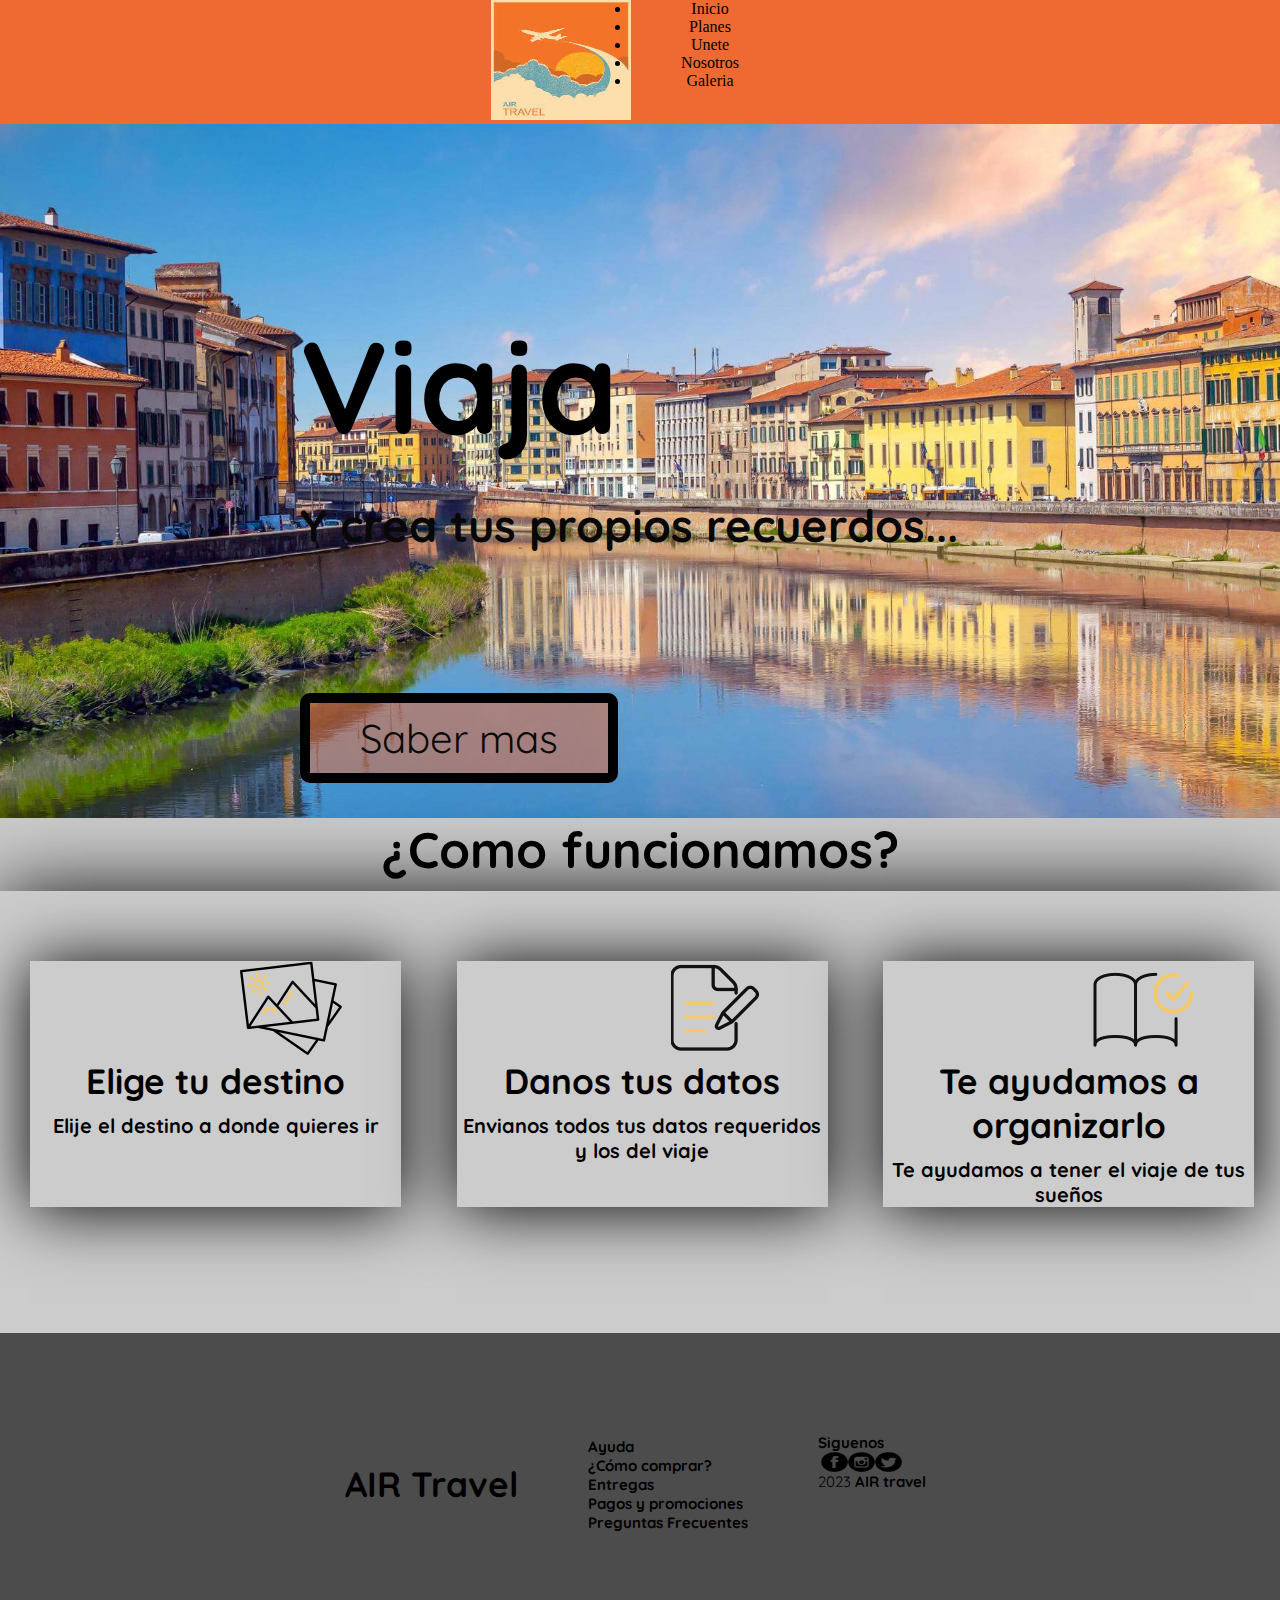
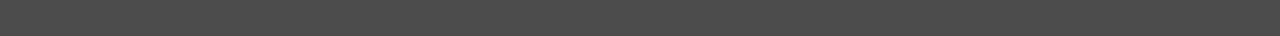
<file: index.html>
<!DOCTYPE html>
<html lang="es">

<head>
    <meta charset="UTF-8">
    <meta http-equiv="X-UA-Compatible" content="IE=edge">
    <meta name="viewport" content="width=device-width, initial-scale=1.0">
    <title>Desarrollo web clase 2 </title></style>
    <!-- Etiquetas para el seo -->
    <!-- Primary Meta Tags -->
<title>AIR Travel Official web</title>
<meta name="title" content="Meta Tags — Preview, Edit and Generate">
<meta name="description" content="Bienvenido a la agencia de vuelos que cumple a tus sueños de viajar">

<!-- Open Graph / Facebook -->
<meta property="og:type" content="website">
<meta property="og:url" content="https://turrako.github.io/PreEntrega3-Kobelt/">
<meta property="og:title" content="Meta Tags — Preview, Edit and Generate">
<meta property="og:description" content="With Meta Tags you can edit and experiment with your content then preview how your webpage will look on Google, Facebook, Twitter and more!">
<meta property="og:image" content="C:\Users\Intel\Desktop\Aplicaciones\Proyecto coder-Bruno Kobelt\Multimedia\status.jpg">

<!-- Twitter -->
<meta property="twitter:card" content="summary_large_image">
<meta property="twitter:url" content="https://turrako.github.io/PreEntrega3-Kobelt/">
<meta property="twitter:title" content="Meta Tags — Preview, Edit and Generate">
<meta property="twitter:description" content="With Meta Tags you can edit and experiment with your content then preview how your webpage will look on Google, Facebook, Twitter and more!">
<meta property="twitter:image" content="C:\Users\Intel\Desktop\Aplicaciones\Proyecto coder-Bruno Kobelt\Multimedia\status.jpg">
    <!-- Link bootstrap -->
    <link href="https://cdn.jsdelivr.net/npm/bootstrap@5.3.0-alpha2/dist/css/bootstrap.min.css" rel="stylesheet" integrity="sha384-aFq/bzH65dt+w6FI2ooMVUpc+21e0SRygnTpmBvdBgSdnuTN7QbdgL+OapgHtvPp" crossorigin="anonymous">
    <!-- Link css -->
    <link rel="stylesheet" href="css/style.css">
     <!--Link Fonts-->
     <link href="https://fonts.googleapis.com/css2?family=Quicksand&display=swap" rel="stylesheet">
</head>

<body>
    <header><!--ETIQUETA DE ENCABEZADO-->
        <nav class="navbar navbar-expand-lg">
                <div class="logo">
                  <a class="navbar-brand" href="#">
                    <img src="Multimedia/sas.png" alt="Bootstrap" width="140" height="120">
                  </a>
                </div>
              <button class="navbar-toggler" type="button" data-bs-toggle="collapse" data-bs-target="#navbarNavDropdown" aria-controls="navbarNavDropdown" aria-expanded="false" aria-label="Toggle navigation">
                <span class="navbar-toggler-icon"></span>
              </button>
              <div class="collapse navbar-collapse" id="navbarNavDropdown">
                <ul class="navbar-nav">
                  <li class="nav-item">
                    <a class="nav-link active" aria-current="page" href="index.html">Inicio</a>
                  </li>
                  <li class="nav-item">
                    <a class="nav-link" href="pages/contacto.html">Planes</a>
                  </li>
                  <li class="nav-item">
                    <a class="nav-link" href="pages/bootstrap.html">Unete</a>
                  </li>
                  <li class="nav-item">
                    <a class="nav-link" href="pages/about.html" >Nosotros</a>
                    <li class="nav-item">
                        <a class="nav-link" href="pages/productos.html" >Galeria</a>
                    </ul>
                  </li>
                </ul>
              </div>
            </div>
          </nav>
    
    </header>
            


    <main>    <!--ETIQUETAS DE TITULOS-->
  
        <section class="hero">
        
        <h1>Viaja</h1>
        <h2>Y crea tus propios recuerdos...</h2>

        <a href="Pages/about.html">     
            

                    <a href="file:///C:/Users/Intel/Desktop/Aplicaciones/Proyecto%20coder/pages/about.html" class="btn_2">Saber mas</a>
        </section >

    <div class="cards__2">
        
        <h2>¿Como funcionamos?</h2>
        
        
        <div class="cards">

        <div class="card">
            <img class="imagen" src="Multimedia/icon.png" width="102" height=94 alt="Adidas">
            <div class="card__body">
               <h3><a href="file:///C:/Users/Intel/Desktop/Aplicaciones/New%20folder/Pages/productos.html">Elige tu destino</a></h3>
                <h4>Elije el destino a donde quieres ir</h4>
            </div>
        </div>

        <div class="card">
            <img class="imagen-2" src="Multimedia/form.png" width="132" height=94 alt="Nike">
            <div class="card__body">
                <h3><a href="file:///C:/Users/Intel/Desktop/Aplicaciones/New%20folder/Pages/productos.html">Danos tus datos</a><h3>
                <h4>Envianos todos tus datos requeridos y los del viaje </h4>
            </div>
        </div>


        <div class="card">
            <img class="imagen" src="Multimedia/book.png" width="102" height=94 alt="Champions">
            <div class="card__body">
                <h3><a href="file:///C:/Users/Intel/Desktop/Aplicaciones/New%20folder/Pages/productos.html">Te ayudamos a organizarlo<a><h3>
                <h4>Te ayudamos a tener el viaje de tus sueños</h4>
            </div>
        </div>
    </div>
</div> 
        
    </main>

    <foote> <!--ETIQUETA PIE DE PAG-->
    <div class="grupo-1">
        <div class="box">
        <h2 class="title">
        
            AIR Travel
        
        </h2>
        </div>
        
        <div class="box">

            <h3>Ayuda</h3>
            <h4>¿Cómo comprar?</h4>
            <h4>Entregas</h4>
            <h4>Pagos y promociones</h4>
            <h4>Preguntas Frecuentes</h4>
  
        </div>
        
        <div class="box">

        <h3>Siguenos</h3>
        
        <div class="red-social">

            <img src="Multimedia/facebook.png"width="27" height=20 alt="facebook">
            <img src="Multimedia/instagram.png"width="27" height=20 alt="insta">
            <img src="Multimedia/Twitter.png"width="27" height=20 alt="twitter">


        </div>

        <div class="grupo-2">

            <small> 2023 <b>AIR travel</b></small>

        </div>
        </div>
    </div>

</footer>
</body>

</html>
</file>
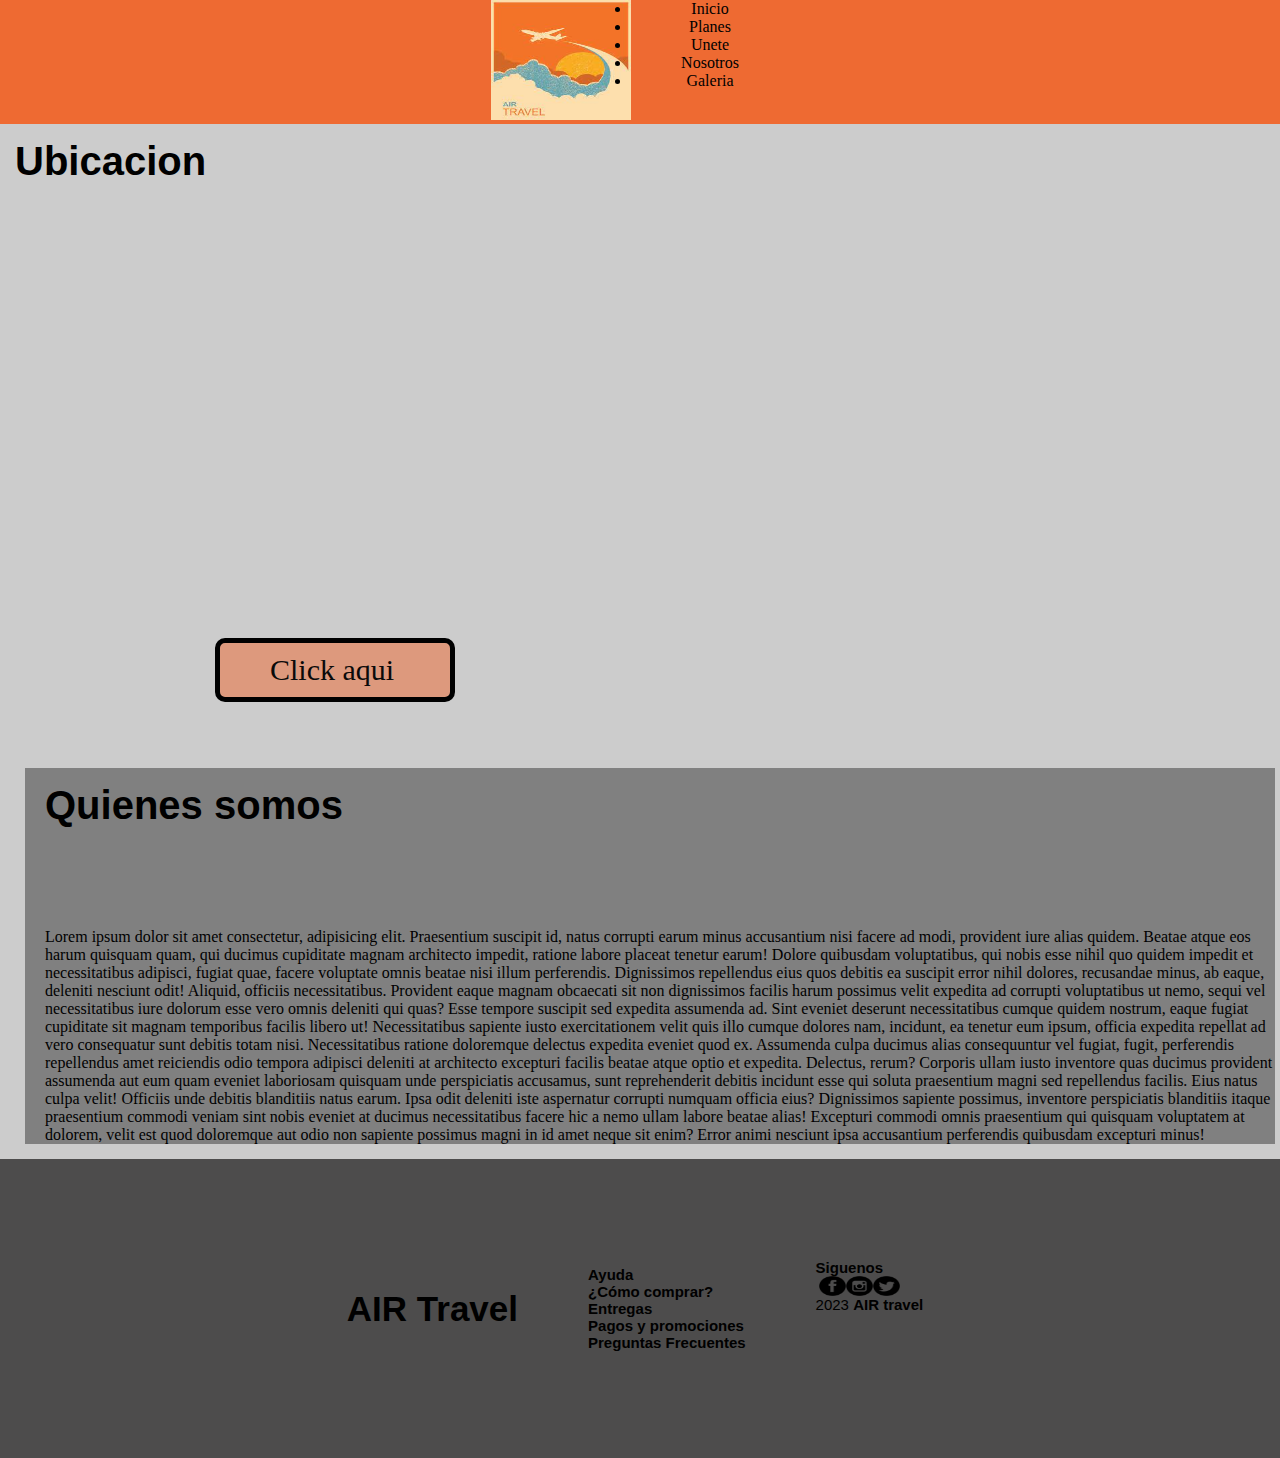
<file: pages/about.html>
<!DOCTYPE html>
<html lang="es">
<head>
    <meta charset="UTF-8">
    <meta http-equiv="X-UA-Compatible" content="IE=edge">
    <meta name="viewport" content="width=device-width, initial-scale=1.0">
    <title>Document</title>
        <!-- Link bootstrap -->
        <link href="https://cdn.jsdelivr.net/npm/bootstrap@5.3.0-alpha2/dist/css/bootstrap.min.css" rel="stylesheet" integrity="sha384-aFq/bzH65dt+w6FI2ooMVUpc+21e0SRygnTpmBvdBgSdnuTN7QbdgL+OapgHtvPp" crossorigin="anonymous">
    <!-- Link css -->
    <link rel="stylesheet" href="../css/style.css">

</head>
<header><!--ETIQUETA DE ENCABEZADO-->
        
    <nav class="navbar navbar-expand-lg">
        <div class="logo">
          <a class="navbar-brand" href="#">
            <img src="../Multimedia/sas.png" alt="Bootstrap" width="140" height="120">
          </a>
        </div>
      <button class="navbar-toggler" type="button" data-bs-toggle="collapse" data-bs-target="#navbarNavDropdown" aria-controls="navbarNavDropdown" aria-expanded="false" aria-label="Toggle navigation">
        <span class="navbar-toggler-icon"></span>
      </button>
      <div class="collapse navbar-collapse" id="navbarNavDropdown">
        <ul class="navbar-nav">
          <li class="nav-item">
            <a class="nav-link active" aria-current="page" href="../index.html">Inicio</a>
          </li>
          <li class="nav-item">
            <a class="nav-link" href="contacto.html">Planes</a>
          </li>
          <li class="nav-item">
            <a class="nav-link" href="bootstrap.html">Unete</a>
          </li>
          <li class="nav-item">
            <a class="nav-link" href="about.html" >Nosotros</a>
            <li class="nav-item">
                <a class="nav-link" href="productos.html" >Galeria</a>
            </ul>
          </li>
        </ul>
      </div>
    </div>
  </nav>
  

</header>

<main>
   


<section class="about">

    <div class="ubi">
    
        <h2>Ubicacion</h2>
        
            <iframe src="https://www.google.com/maps/embed?pb=!1m14!1m8!1m3!1d12019.470416609201!2d-71.298098!3d-41.1374161!3m2!1i1024!2i768!4f13.1!3m3!1m2!1s0x961a7b65ebf1a461%3A0xb6d5dd849475aca1!2sShopping%20Patagonia!5e0!3m2!1ses-419!2sar!4v1678888315996!5m2!1ses-419!2sar" width="600" height="450" style="border:0;" allowfullscreen="" loading="lazy" referrerpolicy="no-referrer-when-downgrade"></iframe>



            
        <a href="file:///C:/Users/Intel/Desktop/Aplicaciones/New%20folder/Pages/about.html" class="btn_3">Click aqui</a>
    </div>



    <div class="about__2">

        <h2>Quienes somos</h2>

        <p>Lorem ipsum dolor sit amet consectetur, adipisicing elit. Praesentium suscipit id, natus corrupti earum minus accusantium nisi facere ad modi, provident iure alias quidem. Beatae atque eos harum quisquam quam, qui ducimus cupiditate magnam architecto impedit, ratione labore placeat tenetur earum! Dolore quibusdam voluptatibus, qui nobis esse nihil quo quidem impedit et necessitatibus adipisci, fugiat quae, facere voluptate omnis beatae nisi illum perferendis. Dignissimos repellendus eius quos debitis ea suscipit error nihil dolores, recusandae minus, ab eaque, deleniti nesciunt odit! Aliquid, officiis necessitatibus. Provident eaque magnam obcaecati sit non dignissimos facilis harum possimus velit expedita ad corrupti voluptatibus ut nemo, sequi vel necessitatibus iure dolorum esse vero omnis deleniti qui quas? Esse tempore suscipit sed expedita assumenda ad. Sint eveniet deserunt necessitatibus cumque quidem nostrum, eaque fugiat cupiditate sit magnam temporibus facilis libero ut! Necessitatibus sapiente iusto exercitationem velit quis illo cumque dolores nam, incidunt, ea tenetur eum ipsum, officia expedita repellat ad vero consequatur sunt debitis totam nisi. Necessitatibus ratione doloremque delectus expedita eveniet quod ex. Assumenda culpa ducimus alias consequuntur vel fugiat, fugit, perferendis repellendus amet reiciendis odio tempora adipisci deleniti at architecto excepturi facilis beatae atque optio et expedita. Delectus, rerum? Corporis ullam iusto inventore quas ducimus provident assumenda aut eum quam eveniet laboriosam quisquam unde perspiciatis accusamus, sunt reprehenderit debitis incidunt esse qui soluta praesentium magni sed repellendus facilis. Eius natus culpa velit! Officiis unde debitis blanditiis natus earum. Ipsa odit deleniti iste aspernatur corrupti numquam officia eius? Dignissimos sapiente possimus, inventore perspiciatis blanditiis itaque praesentium commodi veniam sint nobis eveniet at ducimus necessitatibus facere hic a nemo ullam labore beatae alias! Excepturi commodi omnis praesentium qui quisquam voluptatem at dolorem, velit est quod doloremque aut odio non sapiente possimus magni in id amet neque sit enim? Error animi nesciunt ipsa accusantium perferendis quibusdam excepturi minus!</p>

    </div>

</section>

</main>



<foote> <!--ETIQUETA PIE DE PAG-->
    <div class="grupo-1">
        <div class="box">
        <h2 class="title">
        
            AIR Travel
        
        </h2>
        </div>
        
        <div class="box">

            <h3>Ayuda</h3>
            <h4>¿Cómo comprar?</h4>
            <h4>Entregas</h4>
            <h4>Pagos y promociones</h4>
            <h4>Preguntas Frecuentes</h4>
  
        </div>
        
        <div class="box">

        <h3>Siguenos</h3>
        
        <div class="red-social">

            <img src="../Multimedia/facebook.png"width="27" height=20 alt="facebook">
            <img src="../Multimedia/instagram.png"width="27" height=20 alt="insta">
            <img src="../Multimedia/Twitter.png"width="27" height=20 alt="twitter">


        </div>

        <div class="grupo-2">

            <small> 2023 <b>AIR travel</b></small>

        </div>
        </div>
    </div>

</footer>
</body>
</html>
</file>
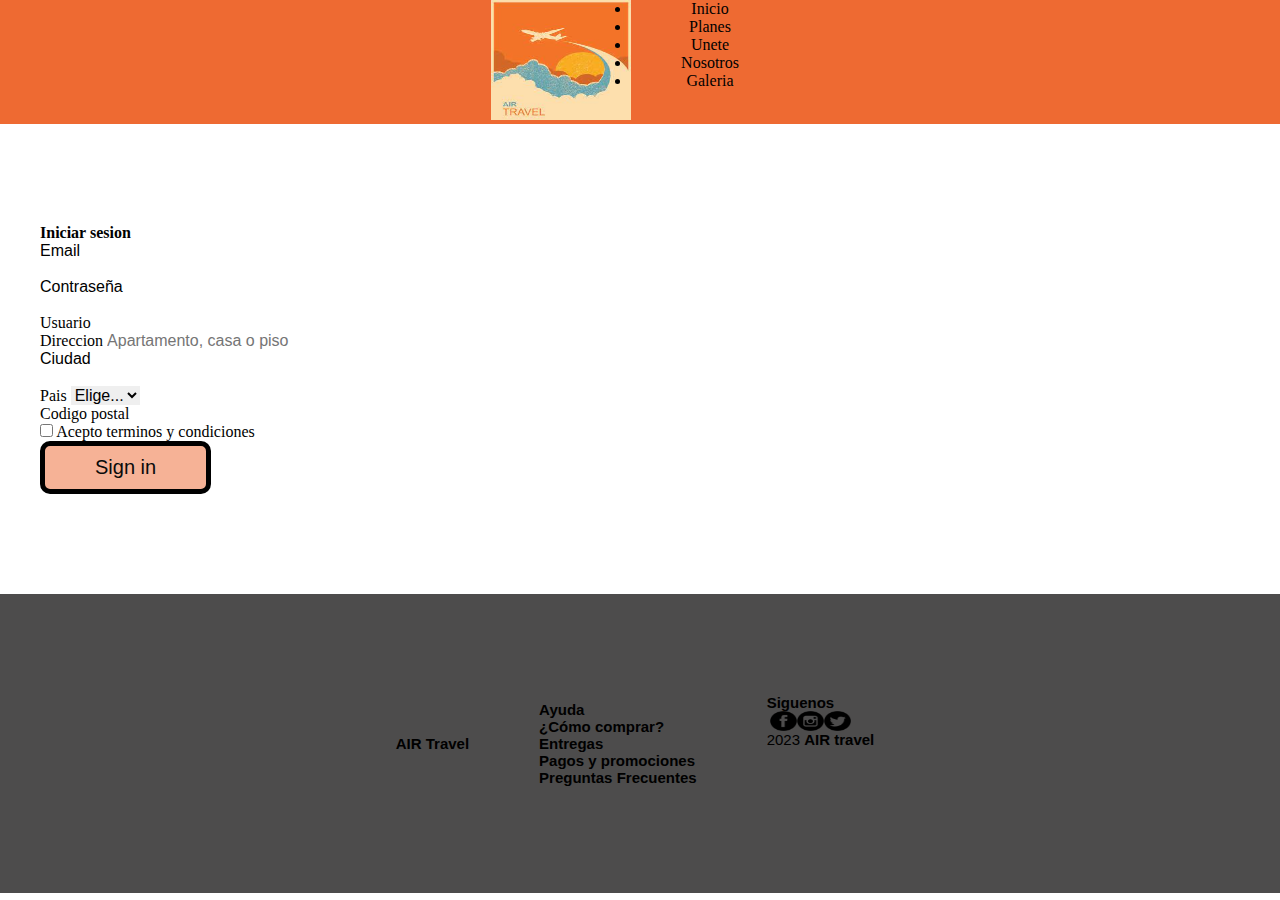
<file: pages/bootstrap.html>
<!DOCTYPE html>
<html lang="es">
<head>
   
    <meta charset="UTF-8">
    <meta http-equiv="X-UA-Compatible" content="IE=edge">
    <meta name="viewport" content="width=device-width, initial-scale=1.0">
    
    <!-- Link bootstrap -->
    <link href="https://cdn.jsdelivr.net/npm/bootstrap@5.3.0-alpha2/dist/css/bootstrap.min.css" rel="stylesheet" integrity="sha384-aFq/bzH65dt+w6FI2ooMVUpc+21e0SRygnTpmBvdBgSdnuTN7QbdgL+OapgHtvPp" crossorigin="anonymous">
    
    <!-- Link css -->
    <link rel="stylesheet" href="../css/style.css"> 
    
    <title>Document</title>

</head>

<body>
  <script src="https://cdn.jsdelivr.net/npm/bootstrap@5.3.0/dist/js/bootstrap.bundle.min.js" integrity="sha384-geWF76RCwLtnZ8qwWowPQNguL3RmwHVBC9FhGdlKrxdiJJigb/j/68SIy3Te4Bkz" crossorigin="anonymous"></script>

 
<header><!--ETIQUETA DE ENCABEZADO-->
      
  <nav class="navbar navbar-expand-lg">
    <div class="logo">
      <a class="navbar-brand" href="#">
        <img src="../Multimedia/sas.png" alt="Bootstrap" width="140" height="120">
      </a>
    </div>
  <button class="navbar-toggler" type="button" data-bs-toggle="collapse" data-bs-target="#navbarNavDropdown" aria-controls="navbarNavDropdown" aria-expanded="false" aria-label="Toggle navigation">
    <span class="navbar-toggler-icon"></span>
  </button>
  <div class="collapse navbar-collapse" id="navbarNavDropdown">
    <ul class="navbar-nav">
      <li class="nav-item">
        <a class="nav-link active" aria-current="page" href="../index.html">Inicio</a>
      </li>
      <li class="nav-item">
        <a class="nav-link" href="contacto.html">Planes</a>
      </li>
      <li class="nav-item">
        <a class="nav-link" href="bootstrap.html">Unete</a>
      </li>
      <li class="nav-item">
        <a class="nav-link" href="about.html" >Nosotros</a>
        <li class="nav-item">
            <a class="nav-link" href="productos.html" >Galeria</a>
        </ul>
      </li>
    </ul>
  </div>
</div>
</nav>

</header>
  
<main>
  

<form class="row g-3">

  <h1>Iniciar sesion</h1>


  <div class="col-md-6">
    <label for="inputEmail4" class="form-label">Email</label>
    <input type="email" class="form-control" id="inputEmail4">
  </div>
  <div class="col-md-6">
    <label for="inputPassword4" class="form-label">Contraseña</label>
    <input type="password" class="form-control" id="inputPassword4">
  </div>
  <div class="col-12">
    <label for="inputAddress" class="form-label">Usuario</label>
    <input type="text" class="form-control" id="inputCity" placeholder="">
  </div>
  <div class="col-12">
    <label for="inputAddress2" class="form-label">Direccion</label>
    <input type="text" class="form-control" id="inputAddress2" placeholder="Apartamento, casa o piso">
  </div>
  <div class="col-md-6">
    <label for="inputCity" class="form-label">Ciudad</label>
    <input type="text" class="form-control" id="inputCity">
  </div>
  <div class="col-md-4">
    <label for="inputState" class="form-label">Pais</label>
    <select id="inputState" class="form-select">
      <option selected>Elige...</option>
      <option>...</option>
    </select>
  </div>
  <div class="col-md-2">
    <label for="inputZip" class="form-label">Codigo postal</label>
    <input type="text" class="form-control" id="inputZip">
  </div>
  <div class="col-12">
    <div class="form-check">
      <input class="form-check-input" type="checkbox" id="gridCheck">
      <label class="form-check-label" for="gridCheck">
        Acepto terminos y condiciones
      </label>
    </div>
  </div>
  <div class="col-12">
    <button type="submit" class="btn btn-primary">Sign in</button>
  </div>
</form>
</main> 
</body>

<foote> <!--ETIQUETA PIE DE PAG-->
<div class="grupo-1">
    <div class="box">
    <h2 class="logo">
    
      AIR Travel
    
    </h2>
    </div>
    
    <div class="box">

        <h3>Ayuda</h3>
        <h4>¿Cómo comprar?</h4>
        <h4>Entregas</h4>
        <h4>Pagos y promociones</h4>
        <h4>Preguntas Frecuentes</h4>

    </div>
    
    <div class="box">

    <h3>Siguenos</h3>
    
    <div class="red-social">

        <img src="../Multimedia/facebook.png"width="27" height=20 alt="facebook">
        <img src="../Multimedia/instagram.png"width="27" height=20 alt="insta">
        <img src="../Multimedia/Twitter.png"width="27" height=20 alt="twitter">


    </div>

    <div class="grupo-2">

        <small> 2023 <b>AIR travel</b></small>

    </div>
    </div>
</div>

</footer>
</html>
</file>
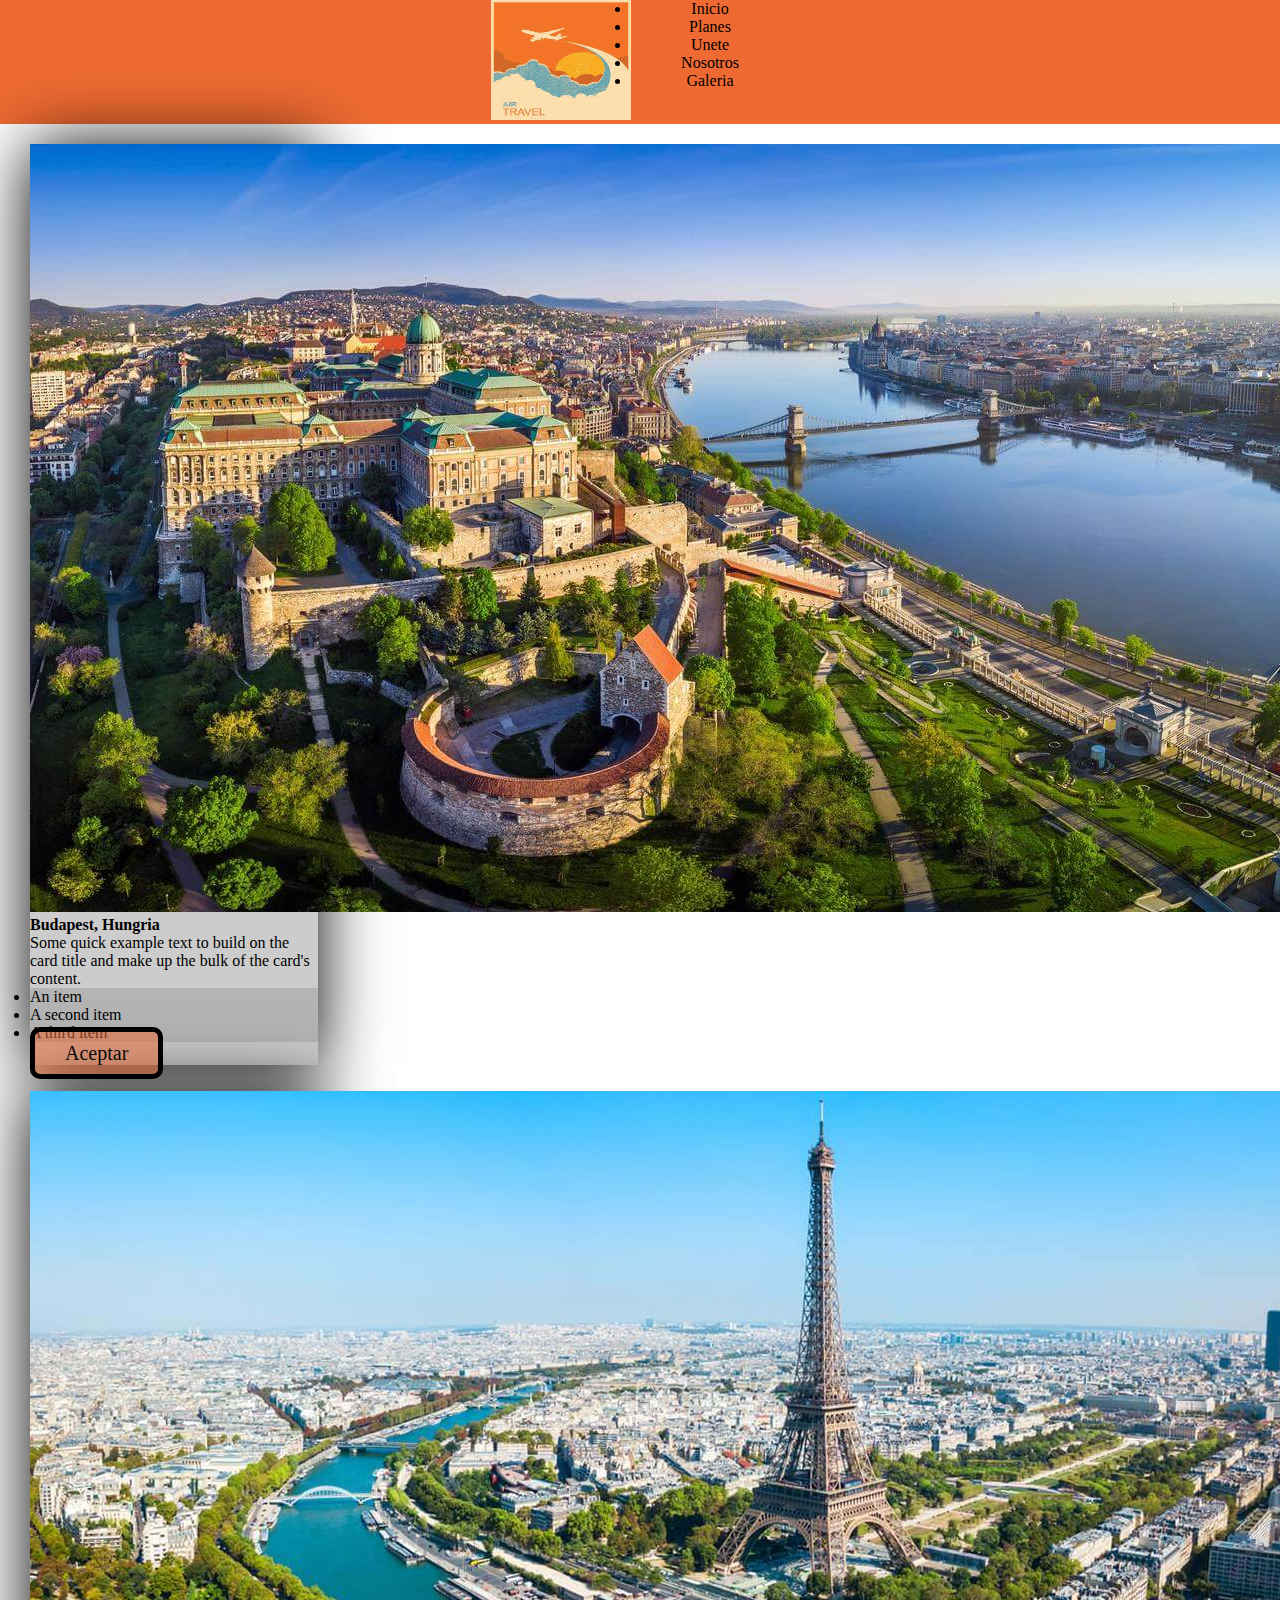
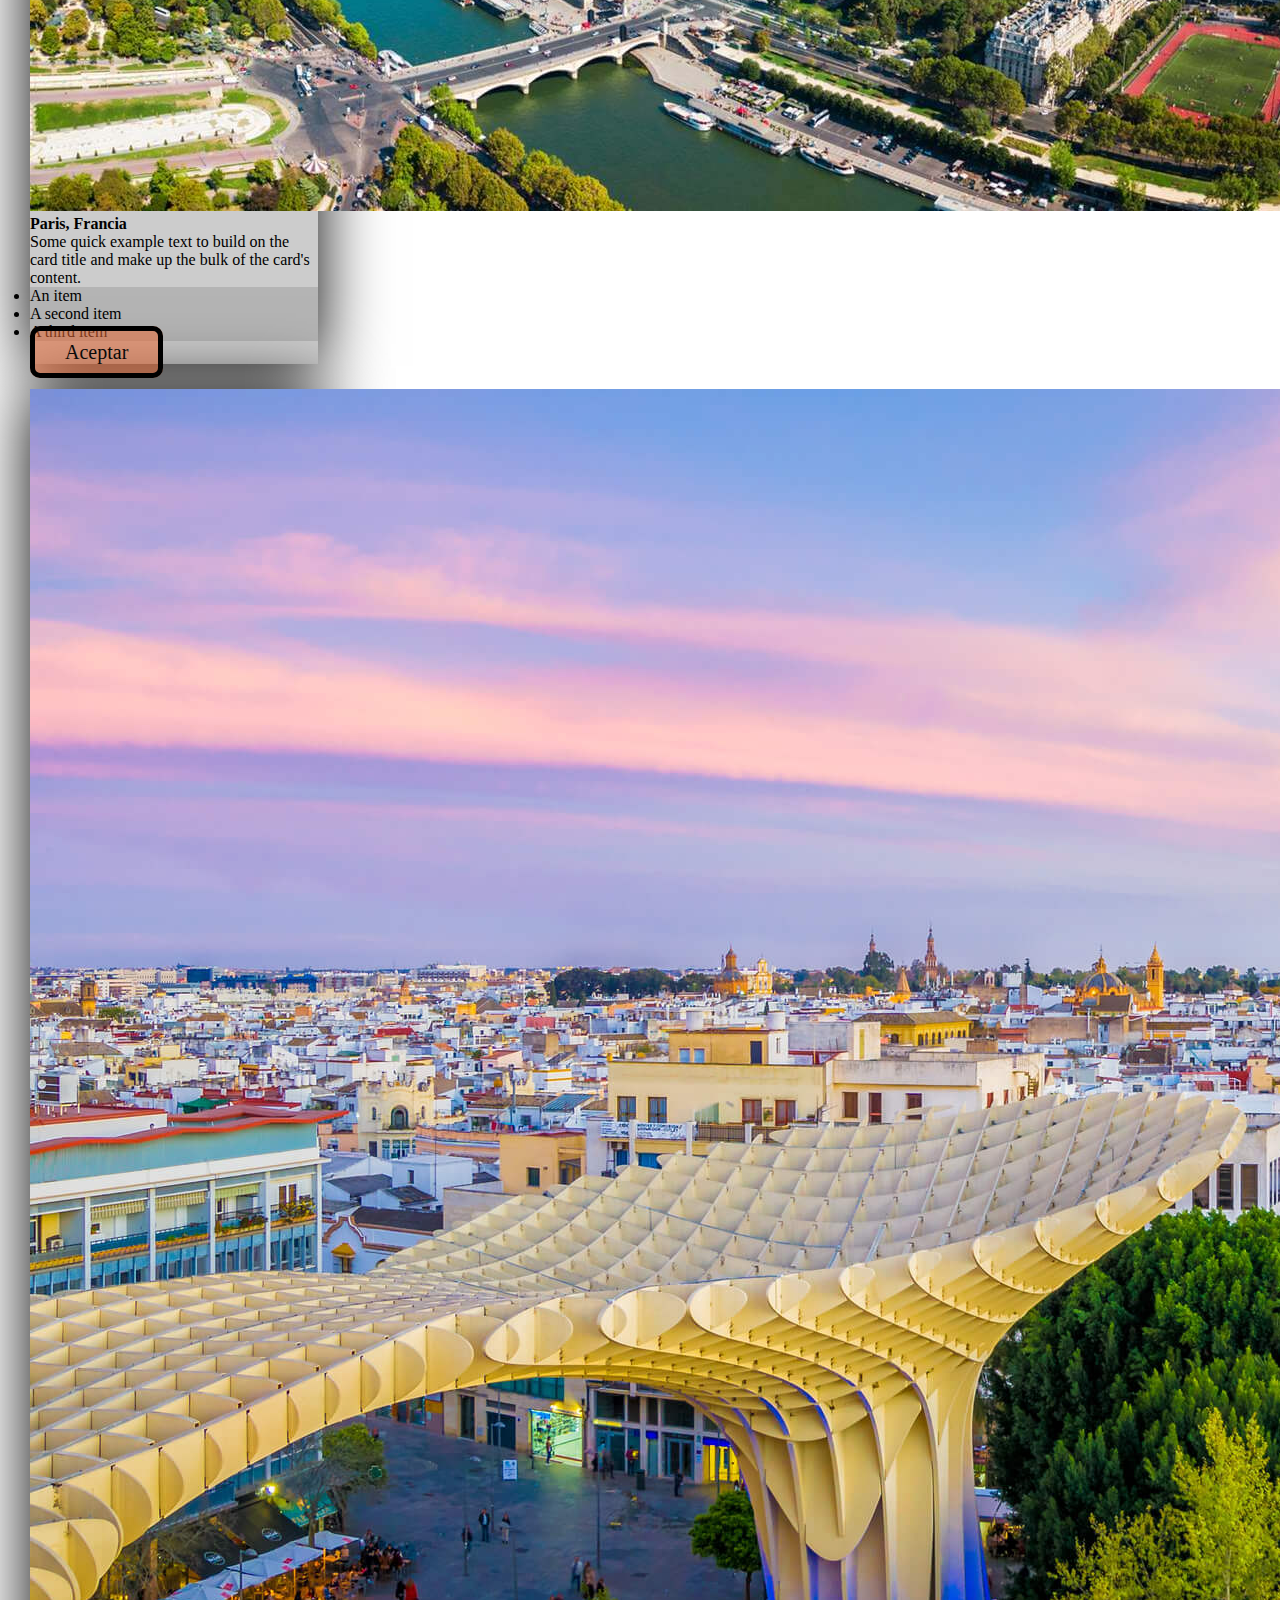
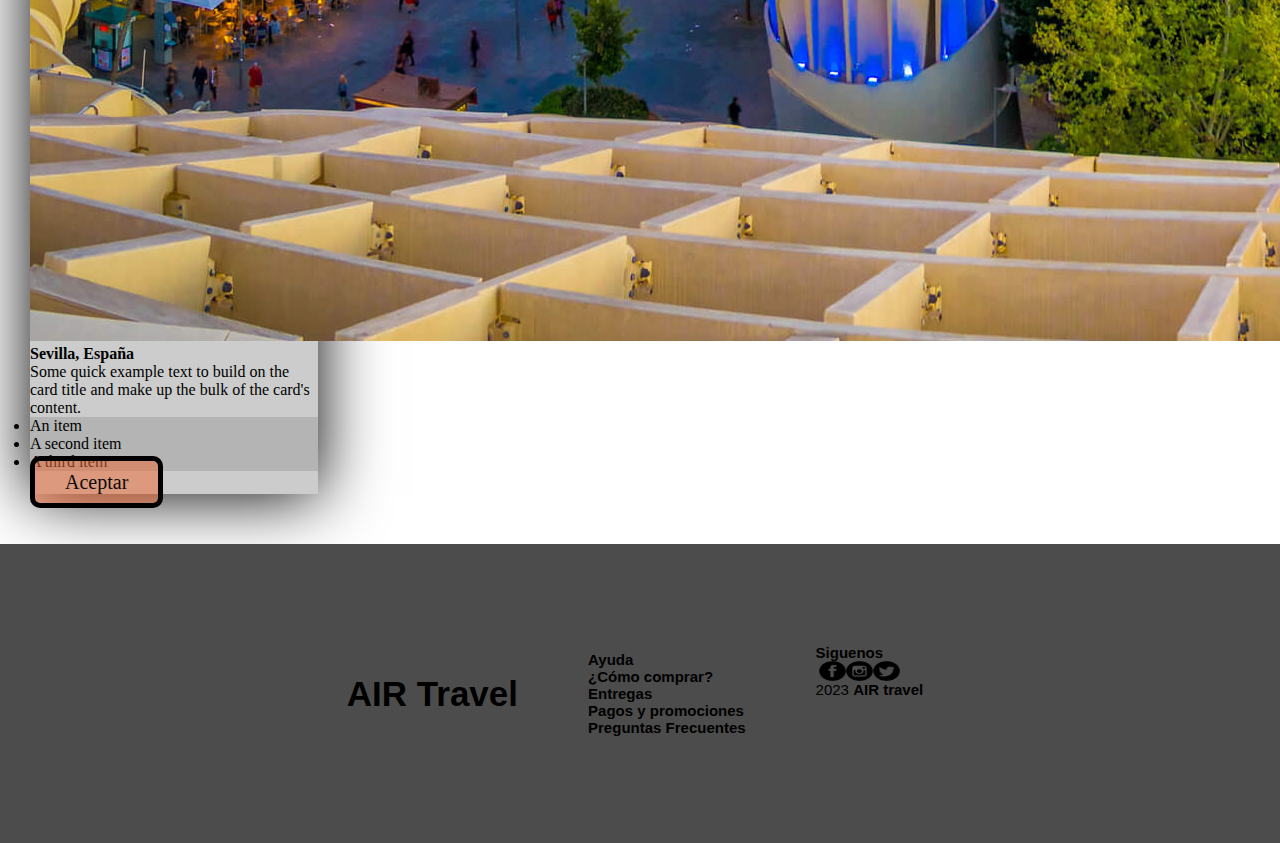
<file: pages/contacto.html>
<!DOCTYPE html>
<html lang="es">
<head>
    <meta charset="UTF-8">
    <meta http-equiv="X-UA-Compatible" content="IE=edge">
    <meta name="viewport" content="width=device-width, initial-scale=1.0">
    <title>Document</title>
    
    <!-- Link bootstrap -->
<link href="https://cdn.jsdelivr.net/npm/bootstrap@5.3.0-alpha3/dist/css/bootstrap.min.css" rel="stylesheet" integrity="sha384-KK94CHFLLe+nY2dmCWGMq91rCGa5gtU4mk92HdvYe+M/SXH301p5ILy+dN9+nJOZ" crossorigin="anonymous">
    
    <!-- Link css -->
<link rel="stylesheet" href="../css/style.css">

</head>

<body>
  <header><!--ETIQUETA DE ENCABEZADO-->
      
    <nav class="navbar navbar-expand-lg">
      <div class="logo">
        <a class="navbar-brand" href="#">
          <img src="../Multimedia/sas.png" alt="Bootstrap" width="140" height="120">
        </a>
      </div>
    <button class="navbar-toggler" type="button" data-bs-toggle="collapse" data-bs-target="#navbarNavDropdown" aria-controls="navbarNavDropdown" aria-expanded="false" aria-label="Toggle navigation">
      <span class="navbar-toggler-icon"></span>
    </button>
    <div class="collapse navbar-collapse" id="navbarNavDropdown">
      <ul class="navbar-nav">
        <li class="nav-item">
          <a class="nav-link active" aria-current="page" href="../index.html">Inicio</a>
        </li>
        <li class="nav-item">
          <a class="nav-link" href="contacto.html">Planes</a>
        </li>
        <li class="nav-item">
          <a class="nav-link" href="bootstrap.html">Unete</a>
        </li>
        <li class="nav-item">
          <a class="nav-link" href="about.html" >Nosotros</a>
          <li class="nav-item">
              <a class="nav-link" href="productos.html" >Galeria</a>
          </ul>
        </li>
      </ul>
    </div>
  </div>
</nav>

  
  </header>

  <main>

      <div class="card-group">
          <div class="card" style="width: 18rem;">
              <img src="../Multimedia/buda.jpg" class="card-img-top" alt="...">
              <div class="card-body">
                <h5 class="card-title">Budapest, Hungria</h5>
                <p class="card-text">Some quick example text to build on the card title and make up the bulk of the card's content.</p>
              </div>
              <ul class="list-group list-group-flush">
                <li class="list-group-item">An item</li>
                <li class="list-group-item">A second item</li>
                <li class="list-group-item">A third item</li>
              </ul>
              <div class="card-body">
                  <a href="#" class="btn_4">Aceptar</a>
              </div>
            </div>
          <div class="card" style="width: 18rem;">
              <img src="../Multimedia/paris.jpg" class="card-img-top" alt="...">
              <div class="card-body">
                <h5 class="card-title">Paris, Francia</h5>
                <p class="card-text">Some quick example text to build on the card title and make up the bulk of the card's content.</p>
              </div>
              <ul class="list-group list-group-flush">
                <li class="list-group-item">An item</li>
                <li class="list-group-item">A second item</li>
                <li class="list-group-item">A third item</li>
              </ul>
              <div class="card-body">
                  <a href="#" class="btn_4">Aceptar</a>
              </div>
            </div>
          <div class="card" style="width: 18rem;">
              <img src="../Multimedia/sevilla.jpg" class="card-img-top" alt="...">
              <div class="card-body">
                <h5 class="card-title">Sevilla, España</h5>
                <p class="card-text">Some quick example text to build on the card title and make up the bulk of the card's content.</p>
              </div>
              <ul class="list-group list-group-flush">
                <li class="list-group-item">An item</li>
                <li class="list-group-item">A second item</li>
                <li class="list-group-item">A third item</li>
              </ul>
              <div class="card-body">
                  <a href="#" class="btn_4">Aceptar</a>
              </div>
            </div>
  
  </main>


  <foote> <!--ETIQUETA PIE DE PAG-->
      <div class="grupo-1">
          <div class="box">
          <h2 class="title">
          
              AIR Travel
          
          </h2>
          </div>
          
          <div class="box">
  
              <h3>Ayuda</h3>
              <h4>¿Cómo comprar?</h4>
              <h4>Entregas</h4>
              <h4>Pagos y promociones</h4>
              <h4>Preguntas Frecuentes</h4>
    
          </div>
          
          <div class="box">
  
          <h3>Siguenos</h3>
          
          <div class="red-social">
  
              <img src="../Multimedia/facebook.png"width="27" height=20 alt="facebook">
              <img src="../Multimedia/instagram.png"width="27" height=20 alt="insta">
              <img src="../Multimedia/Twitter.png"width="27" height=20 alt="twitter">
  
  
          </div>
  
          <div class="grupo-2">
  
              <small> 2023 <b>AIR travel</b></small>
  
          </div>
          </div>
      </div>
  
  </footer>

</body>

</html>
</file>
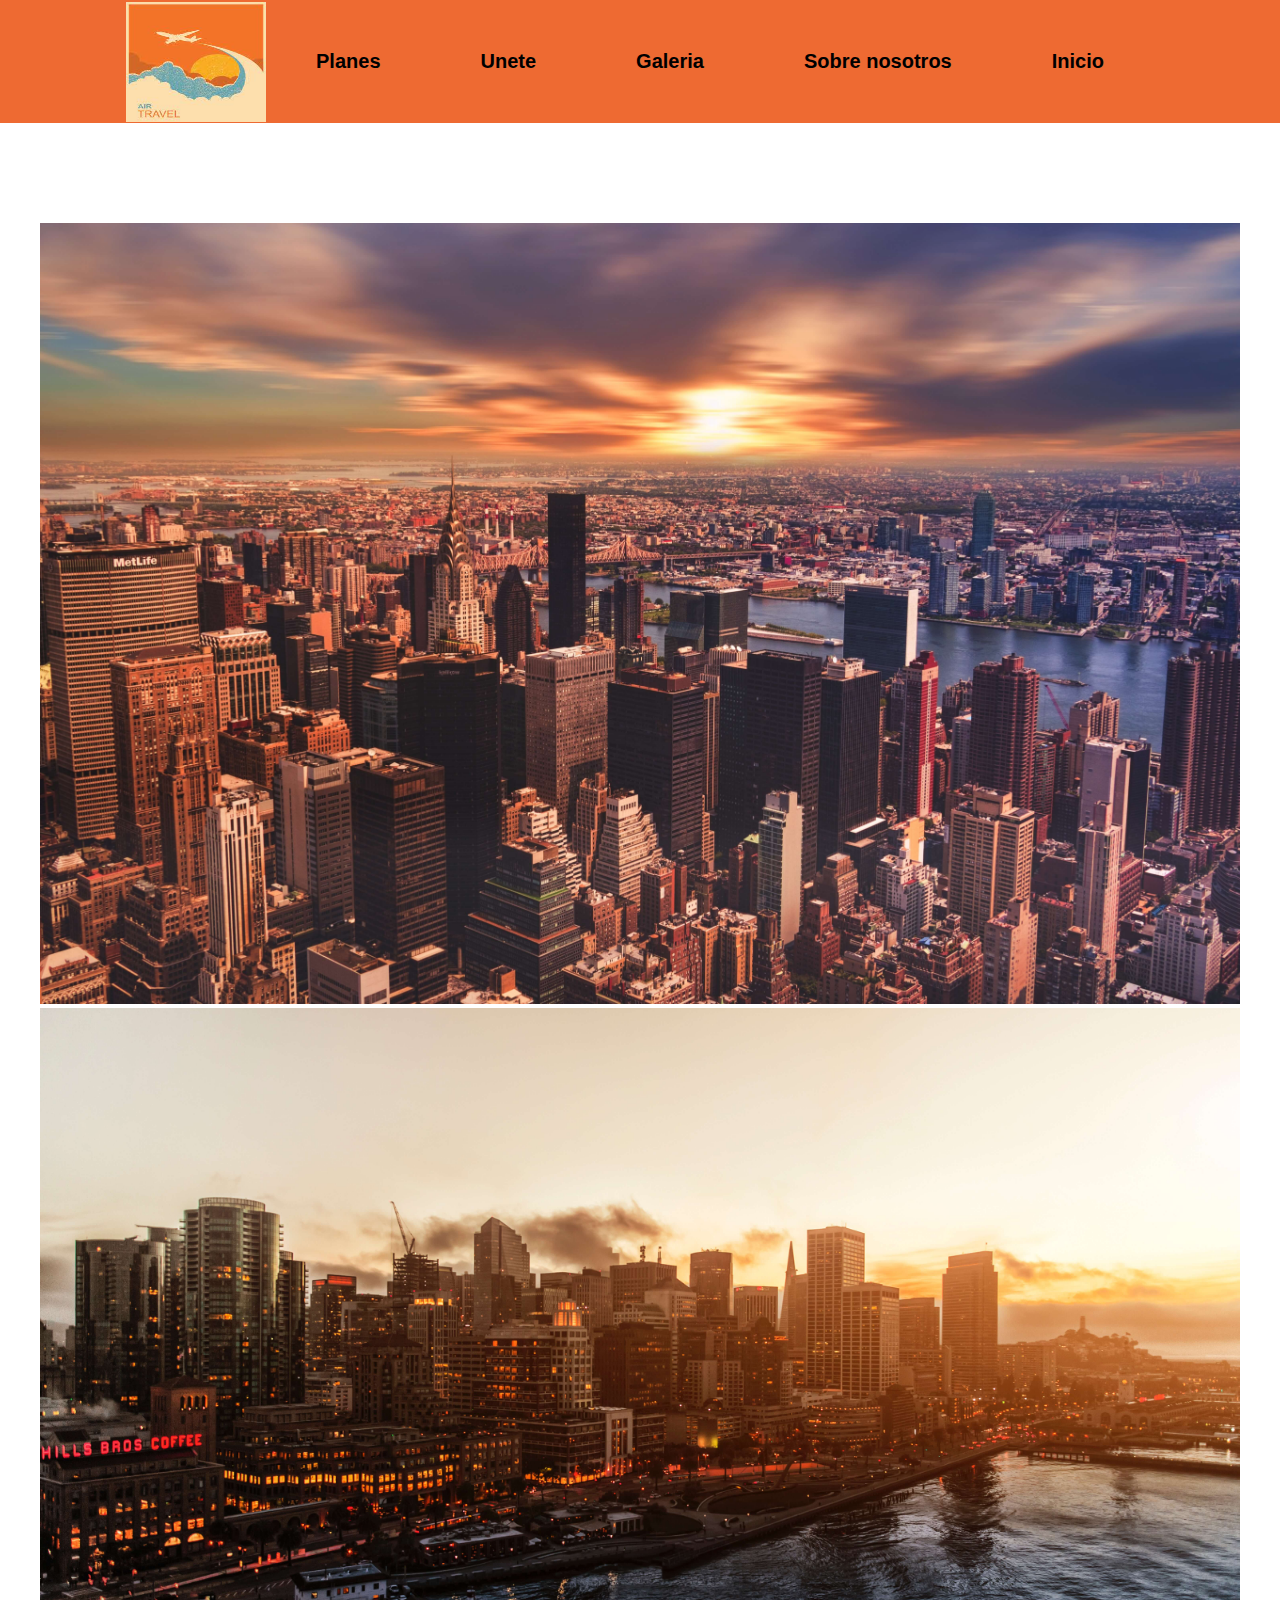
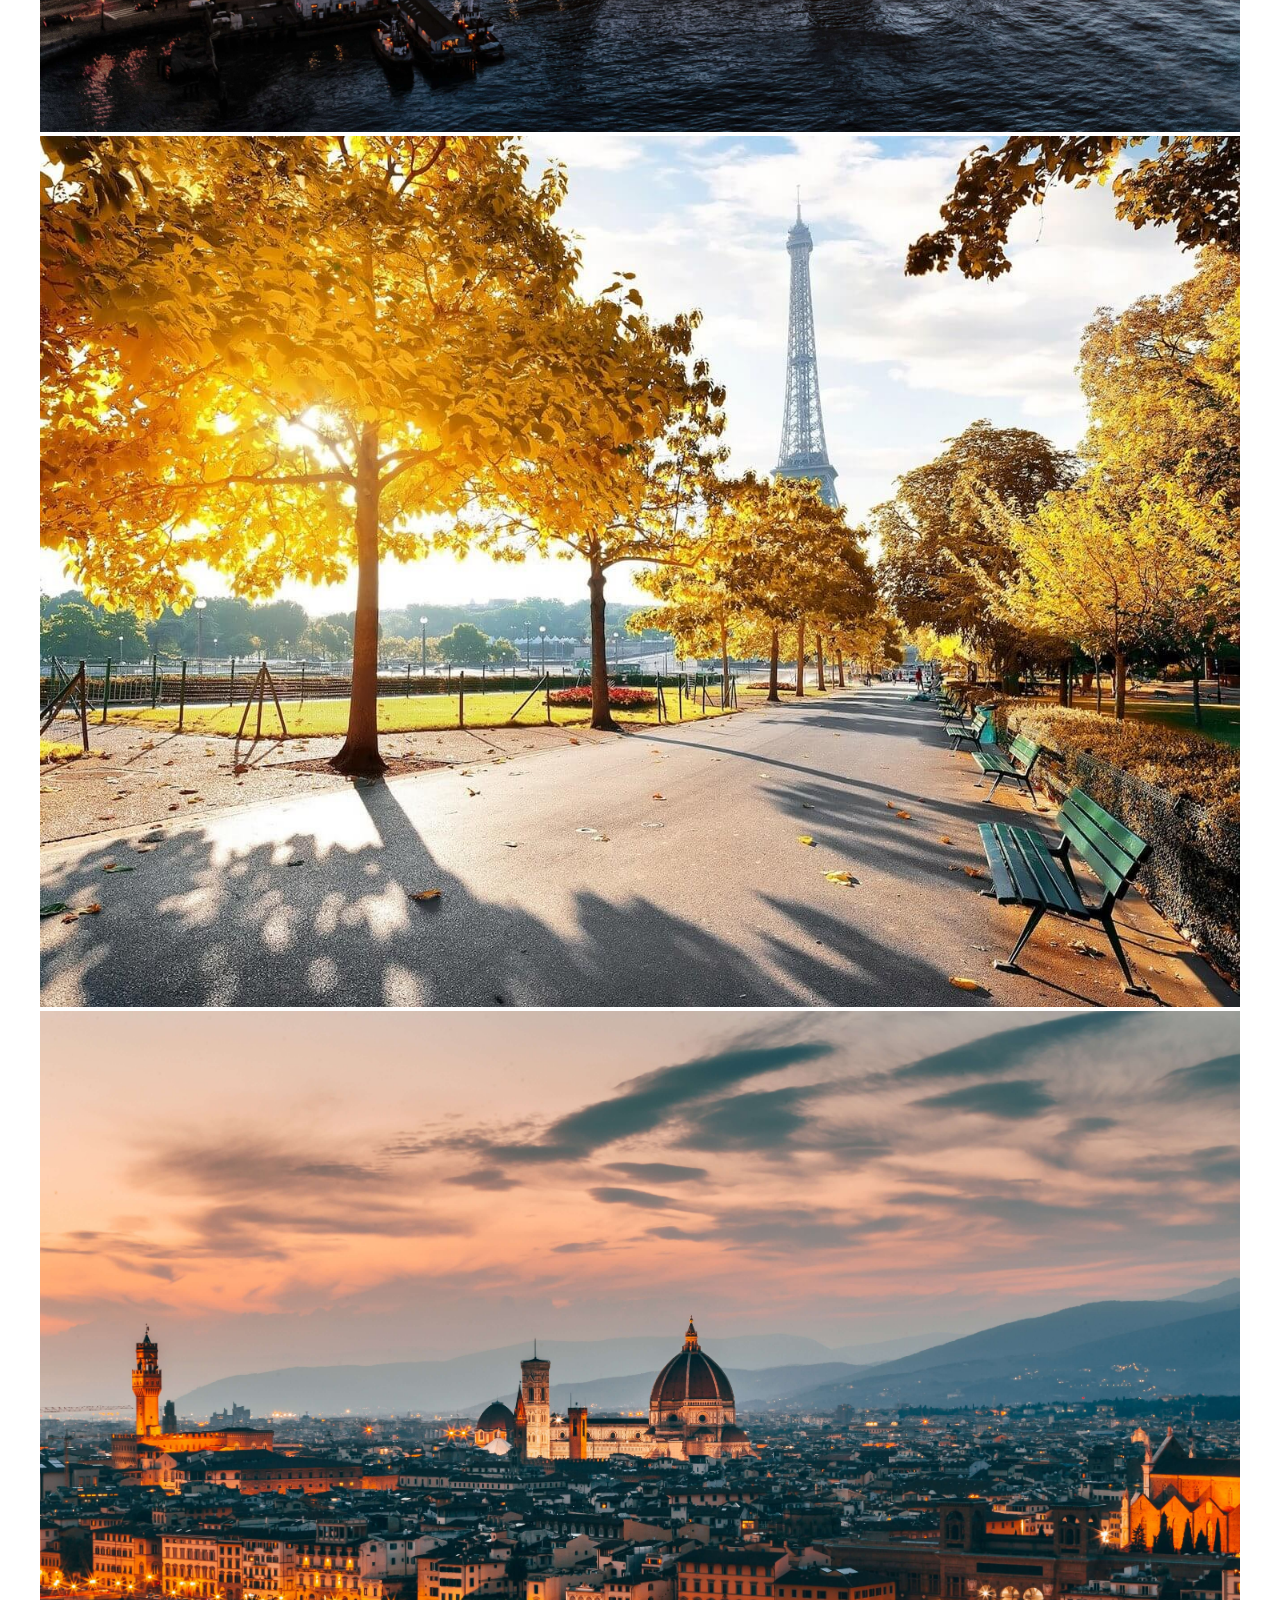
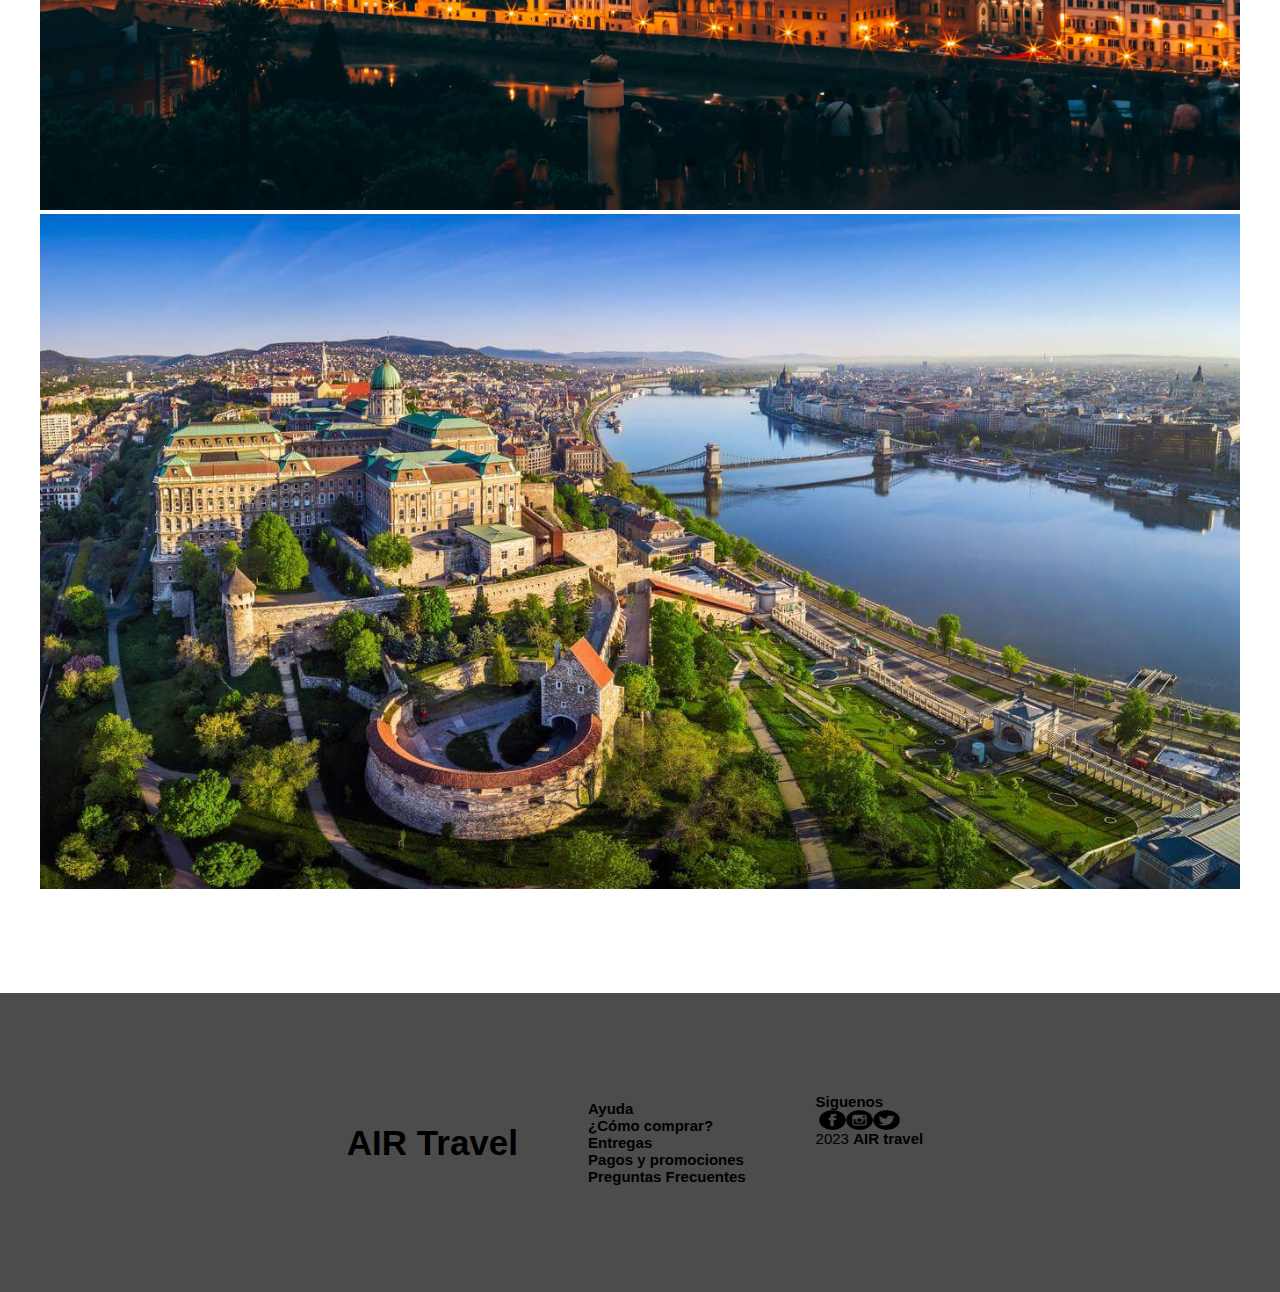
<file: pages/productos.html>
<!DOCTYPE html>
<html lang="es">
<head>
    <meta charset="UTF-8">
    <meta http-equiv="X-UA-Compatible" content="IE=edge">
    <meta name="viewport" content="width=device-width, initial-scale=1.0">
    <title>Document</title>
    
    <!--Link CSS-->
    <link rel="stylesheet" href="../css/style.css">
</head>
<body>
    
    <header><!--ETIQUETA DE ENCABEZADO-->
        
        <div class="logo">
                
            <img src="../Multimedia/sas.png"width="140" height=120 alt="">
            
        </div>
        
        <nav class="Inicio">  
                
            <a href="contacto.html" class="nav-link">Planes</a>
            <a href="bootstrap.html" class="nav-link">Unete</a>
            <a href="productos.html" class="nav-link">Galeria</a>
            <a href="about.html" class="nav-link">Sobre nosotros</a>
            <a href="../index.html" class="nav-link">Inicio</a>
                   
        </nav> 
    
    </header>
                    
<main>

    <div class="row">

        <div class="column">
            <img alt="photo 2" src="../Multimedia/2.jpg"width="1200" height="3875.120"  alt="">
            <img alt="photo 3" src="../Multimedia/3.jpg"width="1200" height="3875.120"  alt="">
            <img alt="photo 4" src="../Multimedia/paris2.jpg"width="1200" height="3875.120"  alt="">
            <img alt="photo 5" src="../Multimedia/5.jpg"width="1200" height="3875.120"  alt="">
            <img alt="photo 6" src="../Multimedia/buda.jpg"width="1200" height="3875.120" alt="">
        </div> 
    </div>

</main>

<foote> <!--ETIQUETA PIE DE PAG-->
    <div class="grupo-1">
        <div class="box">
        <h2 class="title">
        
            AIR Travel
        
        </h2>
        </div>
        
        <div class="box">

            <h3>Ayuda</h3>
            <h4>¿Cómo comprar?</h4>
            <h4>Entregas</h4>
            <h4>Pagos y promociones</h4>
            <h4>Preguntas Frecuentes</h4>
  
        </div>
        
        <div class="box">

        <h3>Siguenos</h3>
        
        <div class="red-social">

            <img src="../Multimedia/facebook.png"width="27" height=20 alt="facebook">
            <img src="../Multimedia/instagram.png"width="27" height=20 alt="insta">
            <img src="../Multimedia/Twitter.png"width="27" height=20 alt="twitter">


        </div>

        <div class="grupo-2">

            <small> 2023 <b>AIR travel</b></small>

        </div>
        </div>
    </div>

</footer>

</body>

</html>
</file>
<file: css/style.css>
@import url('https://fonts.googleapis.com/css2?family=Chivo+Mono:wght@500&family=Raleway:wght@400;500&display=swap');
@import url('https://fonts.googleapis.com/css2?family=Raleway:wght@400;500&display=swap');
* {
    margin: 0;
    padding: 0;
    box-sizing: border-box;
    vertical-align: baseline;
    font-size: 100%;
    border: 0;
}

a{
    text-decoration: none;
    color: black;
}

header{
    display: flex;
    text-align: center;
    background-color: #ee6a32;
    width: 100%;
    flex-direction: row;
    justify-content: center;
}

.logo{
    display: flex;
    align-items: center;  
}

.navbar-expand-lg{
    display: flex;
    justify-content: center;
}

.Inicio{
    display: flex;
    color: black;
}

.Inicio a{
    border-radius: 5px;
    font-weight: bold;
    font-family: 'Raleway', sans-serif;
    font-size: 20px;
    justify-content: space-between;
    font-family: 'Quicksand', sans-serif;;
}

.nav-link{
 
    margin: 50px;

}
.nav-opi{

    text-align: right;
}


.hero{
background-image: url(../Multimedia/paisaje.jpg);
background-repeat: no-repeat;
background-size: cover;
background-position: 100%;
font-size: 200px;
padding-top: 180px;
padding-left: 300px;
background-color: #ee6a32;
object-fit: cover;
width: 100%;
background-color: rgb(255, 255, 255);
font-family: 'Quicksand', sans-serif;;
}

.hero h2{
    color: #080808;
    font-size: 45px;
    font-family: 'Quicksand', sans-serif;

}

.hero h1{
    font-size: 130px;
    padding-bottom: 30px;
    font-family: 'Quicksand', sans-serif;;
}

.btn_2{
    color: rgb(0, 0, 0);
    font-size: 40px;
    background-color: #ee6a3283;
    border: 10px black solid;
    color: #0a0a0a;
    padding: 10px 50px;
    border-radius: 10px;
    align-items: start;
    justify-content: start;
    text-align: start;
    display: inline;
    font-family: 'Quicksand', sans-serif;;
}

section {
    background-color: rgb(204, 204, 204);
    padding: 15px;
}


.cards__2{
    background-color: rgb(204, 204, 204);
    text-align: center;
}

.cards__2 h2{
    font-size: 50px;
    font-family: 'Quicksand', sans-serif;;
}

.cards{
    display: flex;
    justify-content: center;
    gap: 0px;
    padding-top: 50px;
    padding-bottom: 100px;
    box-shadow: 0 .3rem 5rem black;
    margin-top: 10px; 
    width: 100%;
}

.imagen{
    margin-left: 150px;
}

.card {
    background-color: rgb(204, 204, 204);
    object-fit: cover;
    width: 100%;
    margin: 2%;
    margin-top: 20px;
    width: 229px;
    box-shadow: 0 .1rem 4rem black;
    margin-left: 30px;
    width: 389px;
}

.imagen-2{
    padding-left: 30px;
    margin-left: 130px;
}


.card__body h3{
    font-size: 35px;
    font-family: 'Quicksand', sans-serif;;
}

.card__body h4{
    font-size: 20px;
    width: 100%;
    padding-top: 10px;
    font-family: 'Quicksand', sans-serif;;
}

.column img{
    width: 1200px;
    height: 3875.120px;
}

.about{
display: flex;
}

.ubi{
    height: 629px;
    width: 700px;
}

.ubi h2{
    font-size: 40px;
    font-family: 'Quicksand', sans-serif;;
}

.about__2{
    background-color: gray;
    margin-left: 10px;
    padding-top: 15px;
    width: 100%;
}

.about__2 p{
    margin-top: 100px;
    margin-left: 20px;
}

.about__2 h2{
    font-size: 40px;
    margin-left: 20px;
    font-family: 'Quicksand', sans-serif;;
}

.btn_3{
    color: rgb(0, 0, 0);
    font-size: 30px;
    background-color: #ee6a3283;
    border: 5px black solid;
    color: #0a0a0a;
    padding: 10px 50px;
    border-radius: 10px;
    margin-right: 100px;
    display: grid;
    margin-left: 200px;
    padding-right: 0px;
    margin-right: 0px;
    width: 240px;
}


.btn_4{
    color: rgb(0, 0, 0);
    font-size: 20px;
    background-color: #ee6a3283;
    border: 5px black solid;
    color: #0a0a0a;
    padding: 10px 30px;
    border-radius: 10px;
    align-items: start;
    justify-content: start;
    text-align: start;
    display: inline;
}

.list-group-item{
    background-color: rgb(180, 180, 180);
}

.card-group{
    margin-bottom: 50px;
    margin-top: 20px;
}

.form{
background-color: white;
margin: auto;
width: 100%;
align-items: center;
text-align: center;
}

.form_title{
    font-size: 35px;
    margin-bottom: 15px;
    padding: 20px;
    font-family: 'Quicksand', sans-serif;;
}
.form__2{

    margin-top: 50px;
    gap: 30px;
}
.form__button{
    color: rgb(0, 0, 0);
    font-size: 20px ;
    background-color: #ee6a3283;
    padding: 10px 50px;
    border-radius: 10px;
    margin-top: 10px;
}


.grilla{
    padding: 10px;
    background-color: #e0ca04;

}

.caja__2{
    width: 850px;
    display: flex;
    background-color: rgb(78, 3, 78);
    border: 10px gold outset;
    border-radius: 20px;
    font-family: 'Raleway', sans-serif;
    font-size: 25px;
    padding: 20px;
}
    
.caja__2 img{
    display: flex;
    height: 220px;
    padding-right: 15px;
}

.caja__2 select{
display: flex;
}


.plan h1{
    font-size: 40px;
    text-align: center;
    font-family: 'Quicksand', sans-serif;;
}
.plan{
    text-align: center;
}


.col-md-6{
    width: 508px;
    font-family: 'Quicksand', sans-serif;;
}

.form-control{
    width: 500px;
    justify-content: center;
    align-items: center;
    font-family: 'Quicksand', sans-serif;;
}

.btn{
    color: rgb(0, 0, 0);
    font-size: 20px;
    background-color: #ee6a3283;
    border: 5px black solid;
    color: #0a0a0a;
    padding: 10px 50px;
    border-radius: 10px;
    align-items: start;
    justify-content: start;
    text-align: start;
    display: inline;
}


.row{
    max-width: 1200px;
    margin: 0 auto;
    grid-template-columns: repeat(3, 1fr);
    grid-template-rows: 250px;
    grid-gap: 20px;
    padding: 100px 0;
}

.column img{
    width: 100%;
    height: 100%;
}


.grupo-1{
    width: 100%;
    background-color: rgb(77, 76, 76);
    width: 100%;
    margin: auto;
    display: grid;
    grid-template-columns: repeat(3, 1fr);
    grid-gap: 70px;
    padding:  100px 30px;
    align-items: center;
    display: flex;
    font-size: 15px;
    font-family: 'Quicksand', sans-serif;;
    justify-content: center;
}
.red-social{
width: 85px;
display: flex;
justify-content: center;
background-repeat: no-repeat;
margin-left: 1px;
}
.grupo-2{   
margin-right: 10px;
padding-bottom: 45px;

}
.title {
    font-size: 35px;
    font-family: 'Quicksand', sans-serif;;
}

.box h4{
    font-size: 15px;
    font-family: 'Quicksand', sans-serif;;

}

@media screen and (max-width: 500px){
    .grupo-1{
        display: flow-root;
        text-align: center;
    }
    .red-social{
        width: 100%;
    }
}





@media screen and (max-width: 1280px){
    .about{
        display: block;
    }
}

@media screen and (max-width: 980px){
    .cards{
        display: grid;
    }
}

@media screen and (max-width: 780px){
    .hero{
        padding-left: 5px;
    }
}

@media screen and (max-width: 355px){
    .btn_2{
        padding: 10px 5px;
    }
}

@media screen and (max-width: 955px){
    .logo{
        flex-direction: column;
    }
}

@media screen and (max-width: 632px){
    .btn_3{
        display: table-cell;
    }
}
/*# sourceMappingURL=style.css.map */
</file>
